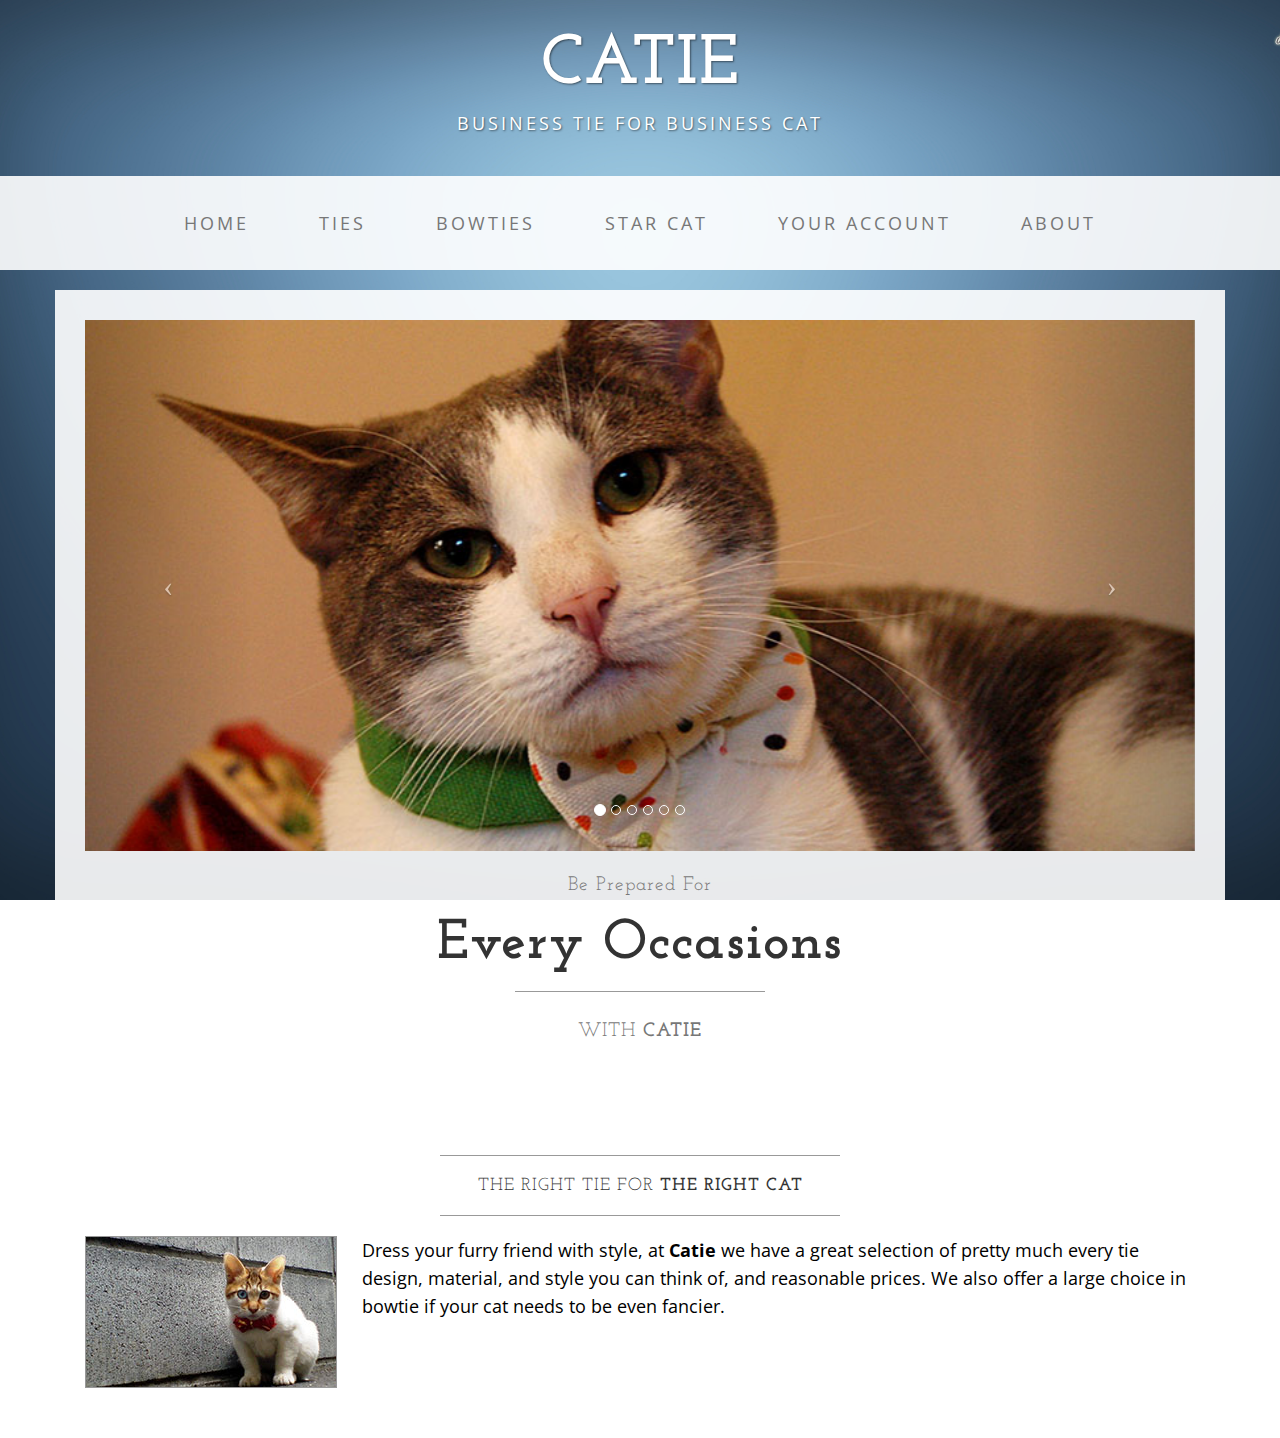
<file: index.html>
<!DOCTYPE html>
<html lang="en">

<head>

    <meta charset="utf-8">
    <meta http-equiv="X-UA-Compatible" content="IE=edge">
    <meta name="viewport" content="width=device-width, initial-scale=1">
    <meta name="description" content="">
    <meta name="author" content="">

    <title>Catie Business tie for business cat</title>

    <!-- Bootstrap Core CSS -->
    <link href="css/bootstrap.min.css" rel="stylesheet">

    <!-- Custom CSS -->
    <link href="css/business-casual.css" rel="stylesheet">

    <!-- Fonts -->
    <link href="http://fonts.googleapis.com/css?family=Open+Sans:300italic,400italic,600italic,700italic,800italic,400,300,600,700,800" rel="stylesheet" type="text/css">
    <link href="http://fonts.googleapis.com/css?family=Josefin+Slab:100,300,400,600,700,100italic,300italic,400italic,600italic,700italic" rel="stylesheet" type="text/css">

    <!-- HTML5 Shim and Respond.js IE8 support of HTML5 elements and media queries -->
    <!-- WARNING: Respond.js doesn't work if you view the page via file:// -->
    <!--[if lt IE 9]>
        <script src="https://oss.maxcdn.com/libs/html5shiv/3.7.0/html5shiv.js"></script>
        <script src="https://oss.maxcdn.com/libs/respond.js/1.4.2/respond.min.js"></script>
    <![endif]-->

</head>

<body>

    <div class="brand"><a href="index.html" class="atitle">CATIE</a></div>
    <div class="address-bar">business tie for business cat</div>

    <!-- Navigation -->
    <nav class="navbar navbar-default" role="navigation">
        <div class="container">
            <!-- Brand and toggle get grouped for better mobile display -->
            <div class="navbar-header">
                <button type="button" class="navbar-toggle" data-toggle="collapse" data-target="#bs-example-navbar-collapse-1">
                    <span class="sr-only">Toggle navigation</span>
                    <span class="icon-bar"></span>
                    <span class="icon-bar"></span>
                    <span class="icon-bar"></span>
                </button>
                <!-- navbar-brand is hidden on larger screens, but visible when the menu is collapsed -->
                <a class="navbar-brand" href="index.html">Catie</a>
            </div>
            <!-- Collect the nav links, forms, and other content for toggling -->
            <div class="collapse navbar-collapse" id="bs-example-navbar-collapse-1">
                <ul class="nav navbar-nav">
                    <li>
                        <a href="index.html">Home</a>
                    </li>
                    <li>
                        <a href="ties.html">Ties</a>
                    </li>
                    <li>
                        <a href="bowties.html">Bowties</a>
                    </li>
                    <li>
                        <a href="starcat.html">Star Cat</a>
                    </li>
                    <li>
                        <a href="account.html">Your account</a>
                    </li>
                    <li>
                        <a href="about.html">About</a>
                    </li>
                </ul>
            </div>
            <!-- /.navbar-collapse -->
        </div>
        <!-- /.container -->
    </nav>

    <div class="container">

        <div class="row">
            <div class="box">
                <div class="col-lg-12 text-center">
                    <div id="carousel-example-generic" class="carousel slide">
                        <!-- Indicators -->
                        <ol class="carousel-indicators hidden-xs">
                            <li data-target="#carousel-example-generic" data-slide-to="0" class="active"></li>
                            <li data-target="#carousel-example-generic" data-slide-to="1"></li>
                            <li data-target="#carousel-example-generic" data-slide-to="2"></li>
                            <li data-target="#carousel-example-generic" data-slide-to="3"></li>
                            <li data-target="#carousel-example-generic" data-slide-to="4"></li>
                            <li data-target="#carousel-example-generic" data-slide-to="5"></li>
                        </ol>

                        <!-- Wrapper for slides -->
                        <div class="carousel-inner">
                            <div class="item active">
                                <img class="img-responsive img-full" src="img/slide/slide1.jpg" alt="catie">
                            </div>
                            <div class="item">
                                <img class="img-responsive img-full" src="img/slide/slide2.jpg" alt="catie">
                            </div>
                            <div class="item">
                                <img class="img-responsive img-full" src="img/slide/slide3.jpg" alt="catie">
                            </div>
                            <div class="item">
                                <img class="img-responsive img-full" src="img/slide/slide4.jpg" alt="catie">
                            </div>
                            <div class="item">
                                <img class="img-responsive img-full" src="img/slide/slide5.jpg" alt="catie">
                            </div>
                            <div class="item">
                                <img class="img-responsive img-full" src="img/slide/slide6.jpg" alt="catie">
                            </div>
                        </div>

                        <!-- Controls -->
                        <a class="left carousel-control" href="#carousel-example-generic" data-slide="prev">
                            <span class="icon-prev"></span>
                        </a>
                        <a class="right carousel-control" href="#carousel-example-generic" data-slide="next">
                            <span class="icon-next"></span>
                        </a>
                    </div>
                    <h2 class="brand-before">
                        <small>Be prepared for</small>
                    </h2>
                    <h1 class="brand-name">every occasions</h1>
                    <hr class="tagline-divider">
                    <h2>
                        <small>with
                            <strong>Catie</strong>
                        </small>
                    </h2>
                </div>
            </div>
        </div>

        <div class="row">
            <div class="box">
                <div class="col-lg-12">
                    <hr>
                    <h2 class="intro-text text-center">The right tie for
                        <strong>the right cat</strong>
                    </h2>
                    <hr>
                    <img class="img-responsive img-border img-left" src="img/slide/intro.jpg" alt="credit: Unrooly">
                    <hr class="visible-xs">
                    <p>Dress your furry friend with style, at <strong> Catie</strong> we have a great selection of pretty much every tie design, material, and style you can think of, and reasonable prices.
                      We also offer a large choice in bowtie if your cat needs to be even fancier.
                    </p>
                    </div>
            </div>
        </div>
    </div>


    <!-- jQuery -->
    <script src="js/jquery.js"></script>

    <!-- Bootstrap Core JavaScript -->
    <script src="js/bootstrap.min.js"></script>

    <!-- Script to Activate the Carousel -->
    <script>
    $('.carousel').carousel({
        interval: 5000 //changes the speed
    })
    </script>

</body>

</html>
</file>
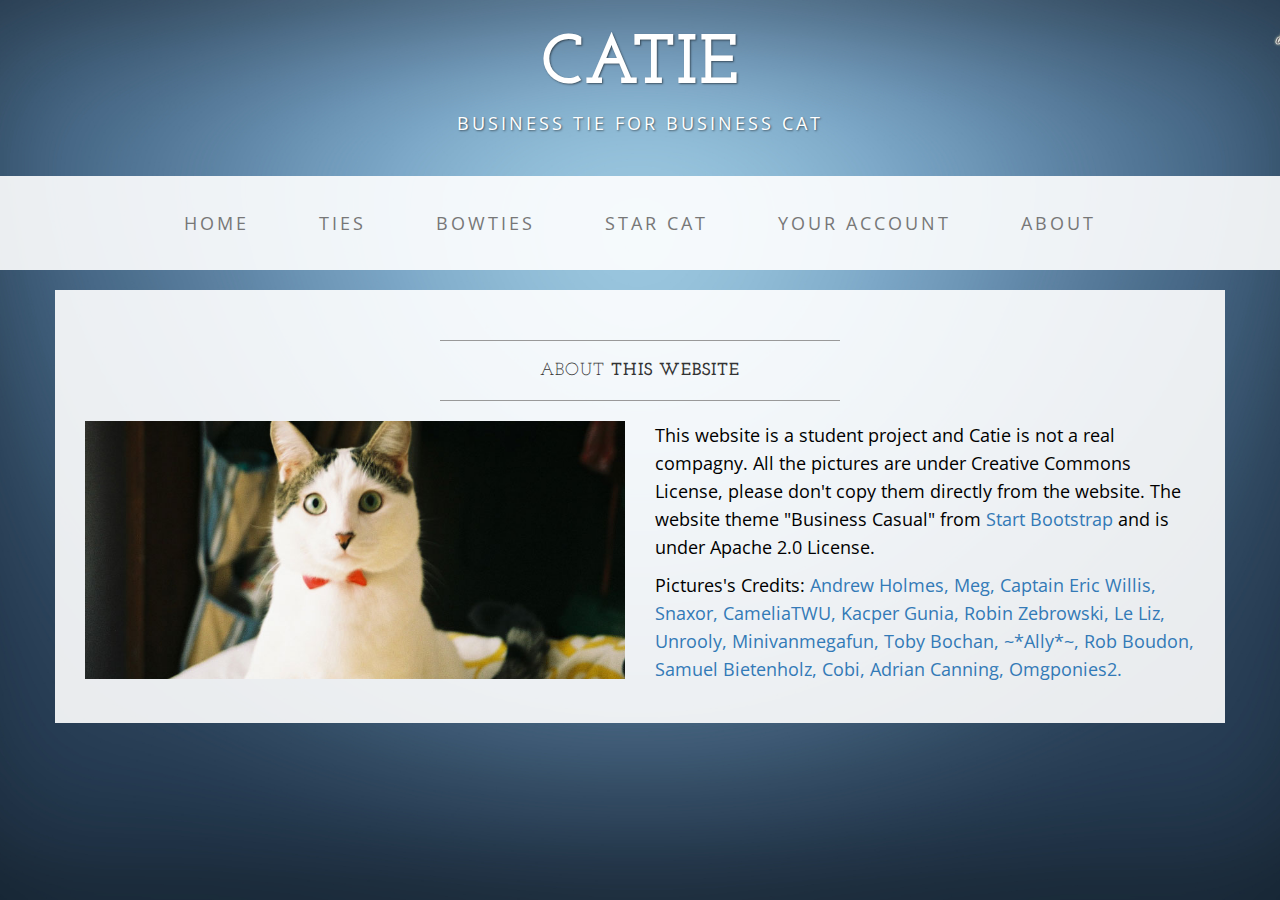
<file: about.html>
<!DOCTYPE html>
<html lang="en">

<head>

    <meta charset="utf-8">
    <meta http-equiv="X-UA-Compatible" content="IE=edge">
    <meta name="viewport" content="width=device-width, initial-scale=1">
    <meta name="description" content="">
    <meta name="author" content="">

    <title>About - Business Casual - Start Bootstrap Theme</title>

    <!-- Bootstrap Core CSS -->
    <link href="css/bootstrap.min.css" rel="stylesheet">

    <!-- Custom CSS -->
    <link href="css/business-casual.css" rel="stylesheet">

    <!-- Fonts -->
    <link href="http://fonts.googleapis.com/css?family=Open+Sans:300italic,400italic,600italic,700italic,800italic,400,300,600,700,800" rel="stylesheet" type="text/css">
    <link href="http://fonts.googleapis.com/css?family=Josefin+Slab:100,300,400,600,700,100italic,300italic,400italic,600italic,700italic" rel="stylesheet" type="text/css">

    <!-- HTML5 Shim and Respond.js IE8 support of HTML5 elements and media queries -->
    <!-- WARNING: Respond.js doesn't work if you view the page via file:// -->
    <!--[if lt IE 9]>
        <script src="https://oss.maxcdn.com/libs/html5shiv/3.7.0/html5shiv.js"></script>
        <script src="https://oss.maxcdn.com/libs/respond.js/1.4.2/respond.min.js"></script>
    <![endif]-->

</head>

<body>

    <div class="brand">CATIE</div>
    <div class="address-bar">Business tie for business cat</div>

    <!-- Navigation -->
    <nav class="navbar navbar-default" role="navigation">
        <div class="container">
            <!-- Brand and toggle get grouped for better mobile display -->
            <div class="navbar-header">
                <button type="button" class="navbar-toggle" data-toggle="collapse" data-target="#bs-example-navbar-collapse-1">
                    <span class="sr-only">Toggle navigation</span>
                    <span class="icon-bar"></span>
                    <span class="icon-bar"></span>
                    <span class="icon-bar"></span>
                </button>
                <!-- navbar-brand is hidden on larger screens, but visible when the menu is collapsed -->
                <a class="navbar-brand" href="index.html">Business Casual</a>
            </div>
            <!-- Collect the nav links, forms, and other content for toggling -->
            <div class="collapse navbar-collapse" id="bs-example-navbar-collapse-1">
                <ul class="nav navbar-nav">
                  <li>
                      <a href="index.html">Home</a>
                  </li>
                  <li>
                      <a href="ties.html">Ties</a>
                  </li>
                  <li>
                      <a href="bowties.html">Bowties</a>
                  </li>
                  <li>
                      <a href="starcat.html">Star Cat</a>
                  </li>
                  <li>
                      <a href="account.html">Your account</a>
                  </li>
                  <li>
                      <a href="about.html">About</a>
                  </li>
                </ul>
            </div>
            <!-- /.navbar-collapse -->
        </div>
        <!-- /.container -->
    </nav>

    <div class="container">

        <div class="row">
            <div class="box">
                <div class="col-lg-12">
                    <hr>
                    <h2 class="intro-text text-center">About
                        <strong>this website</strong>
                    </h2>
                    <hr>
                </div>
                <div class="col-md-6">
                    <img class="img-responsive img-border-left" src="img/about.jpg" alt="Catie">
                </div>
                <div class="col-md-6">
                    <p>This website is a student project and Catie is not a real compagny. All the pictures are under Creative Commons License, please don't copy them directly from the website. The website theme "Business Casual" from <a href="http://startbootstrap.com/"> Start Bootstrap</a> and is under Apache 2.0 License.
                    </p>
                    <p> Pictures's Credits: <a href="https://www.flickr.com/photos/adholmes/sets/72157633432980766"> Andrew Holmes, </a> <a href="https://www.flickr.com/photos/winemegup/sets/72157622398512788">Meg,</a> <a href="https://www.flickr.com/photos/winemegup/sets/72157622398512788"> Captain Eric Willis,</a>
                    <a href="https://www.flickr.com/photos/snaxor/">Snaxor, </a><a href="https://www.flickr.com/photos/cameliatwu/sets/72157623283070655">CameliaTWU, </a><a href="https://goo.gl/AQrmX4">Kacper Gunia, </a> <a href="https://goo.gl/Bikr9s">Robin Zebrowski, </a> <a href="https://goo.gl/oK15BZ">Le Liz, </a>
                    <a href="https://goo.gl/JGgMNe">Unrooly, </a> <a href="https://www.flickr.com/photos/minivanmegafun/sets/72157603652489380">Minivanmegafun, </a><a href="https://goo.gl/IJZwt8">Toby Bochan, </a>
                    <a href="https://goo.gl/WjOm7k">~*Ally*~, </a><a href="https://www.flickr.com/photos/robboudon/sets/72157601535477810">Rob Boudon, </a><a href="https://www.flickr.com/photos/sunnyshine80/sets/72157606144349576">Samuel Bietenholz, </a><a href="">Cobi, </a><a href="https://goo.gl/mOQeAH">Adrian Canning, </a>
                    <a href="https://www.flickr.com/photos/axelsrose/sets/72157602036884770">Omgponies2.</a>
                    </p>
                <div class="clearfix"></div>
            </div>
        </div>
    </div>
    </div>
   
    

    <!-- jQuery -->
    <script src="js/jquery.js"></script>

    <!-- Bootstrap Core JavaScript -->
    <script src="js/bootstrap.min.js"></script>

</body>

</html>
</file>
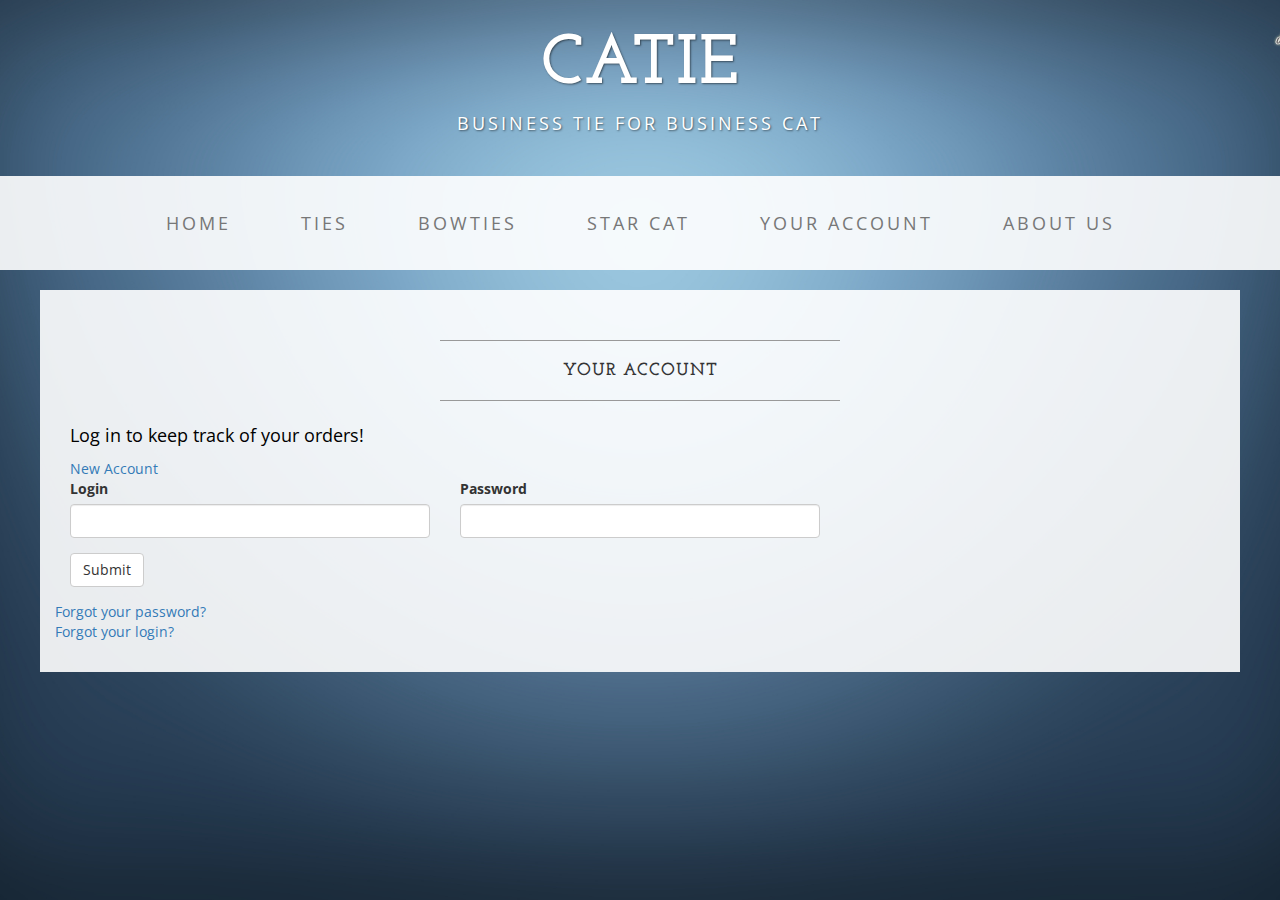
<file: account.html>
<!DOCTYPE html>
<html lang="en">

<head>

    <meta charset="utf-8">
    <meta http-equiv="X-UA-Compatible" content="IE=edge">
    <meta name="viewport" content="width=device-width, initial-scale=1">
    <meta name="description" content="">
    <meta name="author" content="">

    <title>Your account</title>

    <!-- Bootstrap Core CSS -->
    <link href="css/bootstrap.min.css" rel="stylesheet">

    <!-- Custom CSS -->
    <link href="css/business-casual.css" rel="stylesheet">

    <!-- Fonts -->
    <link href="http://fonts.googleapis.com/css?family=Open+Sans:300italic,400italic,600italic,700italic,800italic,400,300,600,700,800" rel="stylesheet" type="text/css">
    <link href="http://fonts.googleapis.com/css?family=Josefin+Slab:100,300,400,600,700,100italic,300italic,400italic,600italic,700italic" rel="stylesheet" type="text/css">

    <!-- HTML5 Shim and Respond.js IE8 support of HTML5 elements and media queries -->
    <!-- WARNING: Respond.js doesn't work if you view the page via file:// -->
    <!--[if lt IE 9]>
        <script src="https://oss.maxcdn.com/libs/html5shiv/3.7.0/html5shiv.js"></script>
        <script src="https://oss.maxcdn.com/libs/respond.js/1.4.2/respond.min.js"></script>
    <![endif]-->

</head>

<body>

  <div class="brand">CATIE</div>
  <div class="address-bar">business tie for business cat</div>

    <!-- Navigation -->
    <nav class="navbar navbar-default" role="navigation">
        <div class="container">
            <!-- Brand and toggle get grouped for better mobile display -->
            <div class="navbar-header">
                <button type="button" class="navbar-toggle" data-toggle="collapse" data-target="#bs-example-navbar-collapse-1">
                    <span class="sr-only">Toggle navigation</span>
                    <span class="icon-bar"></span>
                    <span class="icon-bar"></span>
                    <span class="icon-bar"></span>
                </button>
                <!-- navbar-brand is hidden on larger screens, but visible when the menu is collapsed -->
                <a class="navbar-brand" href="index.html">Business Casual</a>
            </div>
            <!-- Collect the nav links, forms, and other content for toggling -->
            <div class="collapse navbar-collapse" id="bs-example-navbar-collapse-1">
                <ul class="nav navbar-nav">
                  <li>
                      <a href="index.html">Home</a>
                  </li>
                  <li>
                      <a href="ties.html">Ties</a>
                  </li>
                  <li>
                      <a href="bowties.html">Bowties</a>
                  </li>
                  <li>
                      <a href="starcat.html">Star Cat</a>
                  </li>
                  <li>
                      <a href="account.html">Your account</a>
                  </li>
                  <li>
                      <a href="about.html">About us</a>
                  </li>
                </ul>
            </div>
            <!-- /.navbar-collapse -->
        </div>
        <!-- /.container -->
    </nav>

    <div class="container">

        <div class="row">

        <div class="row">
            <div class="box">
                <div class="col-lg-12">
                    <hr>
                    <h2 class="intro-text text-center">
                        <strong>Your Account</strong>
                    </h2>
                    <hr>
                    <p>Log in to keep track of your orders!</p>
                    <a href="#">New Account</a> 
                    <form role="form">
                        <div class="row">
                            <div class="form-group col-lg-4">
                                <label>Login</label>
                                <input type="text" class="form-control">
                            </div>
                            <div class="form-group col-lg-4">
                                <label>Password</label>
                                <input type="email" class="form-control">
                            </div>

                            <div class="clearfix"></div>

                            <div class="form-group col-lg-12">
                                <input type="hidden" name="save" value="contact">
                                <button type="submit" class="btn btn-default">Submit</button>
                            </div>
                            <a href="#"> Forgot your password?</a>
                          <br>
                            <a href="#"> Forgot your login?</a>
                        </div>
                    </form>
                </div>
            </div>
        </div>
    </div>

    </div>
    <!-- /.container -->


    <!-- jQuery -->
    <script src="js/jquery.js"></script>

    <!-- Bootstrap Core JavaScript -->
    <script src="js/bootstrap.min.js"></script>

</body>

</html>
</file>
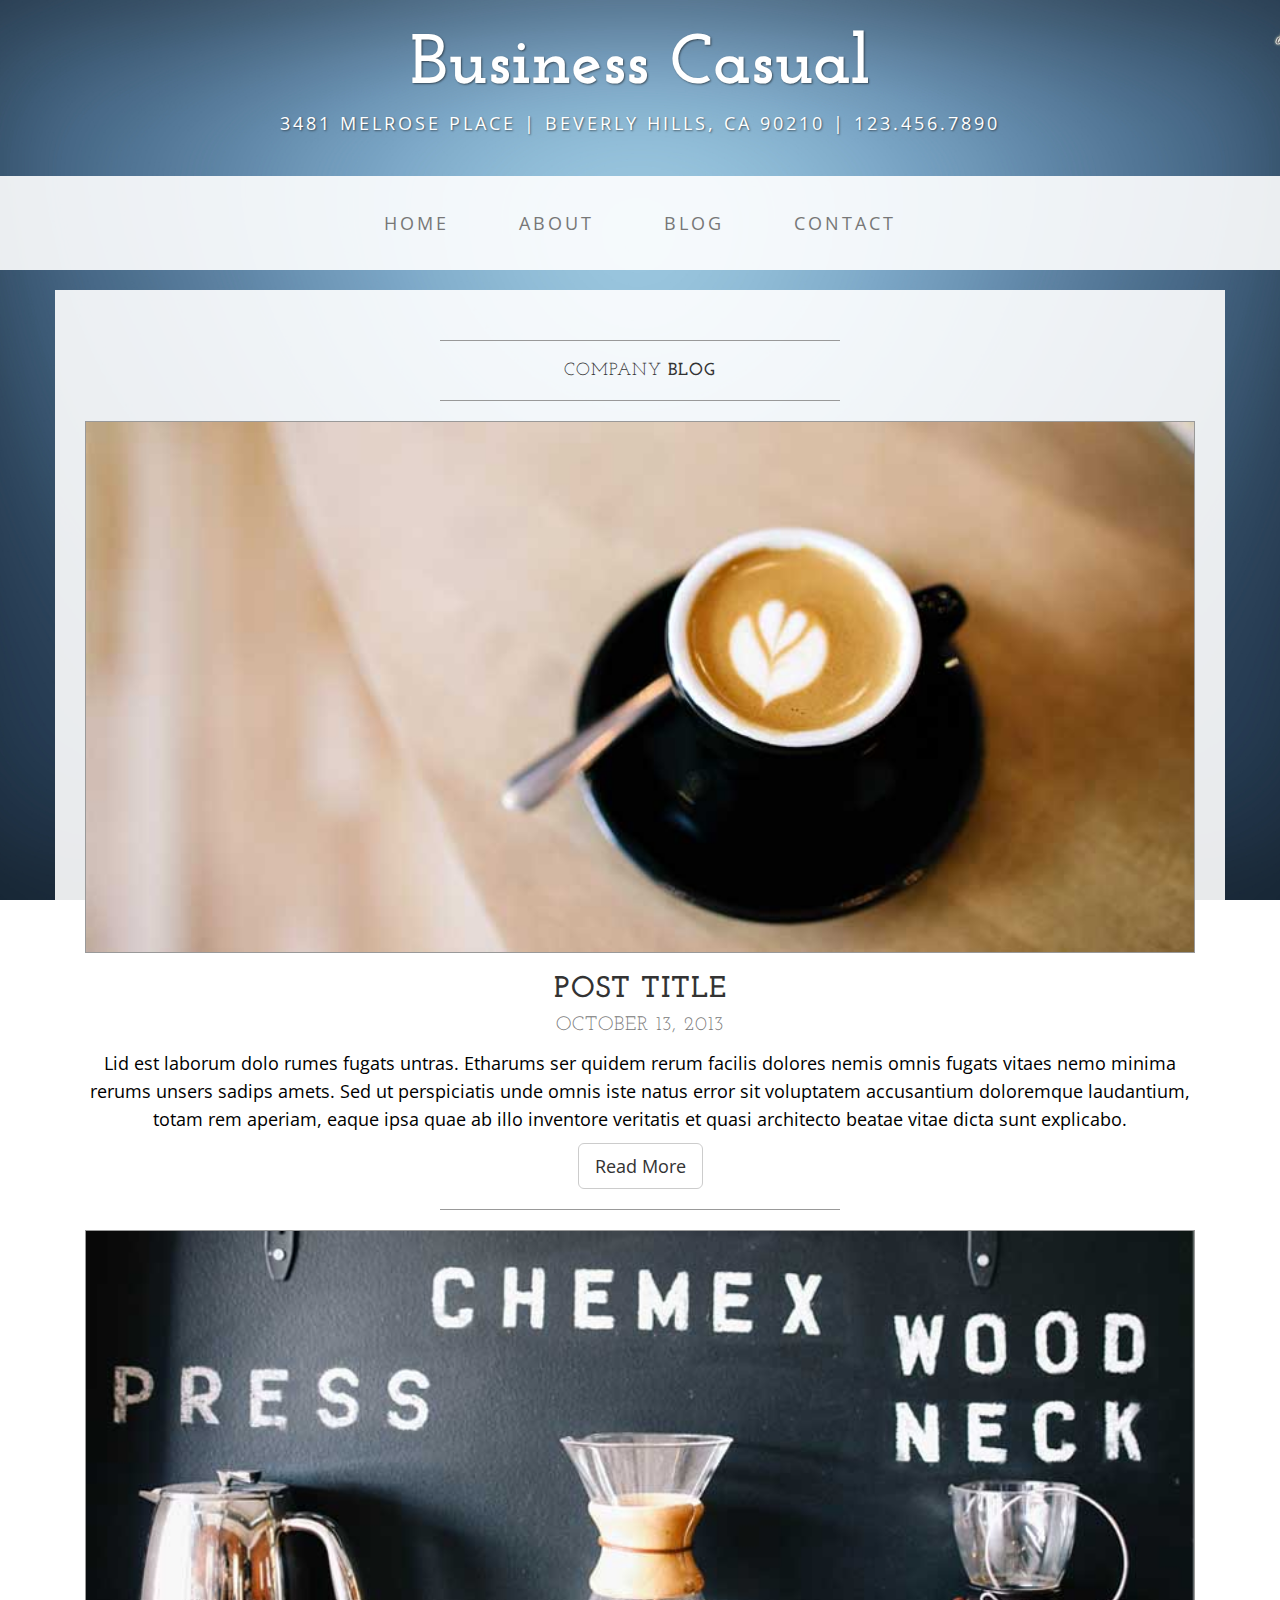
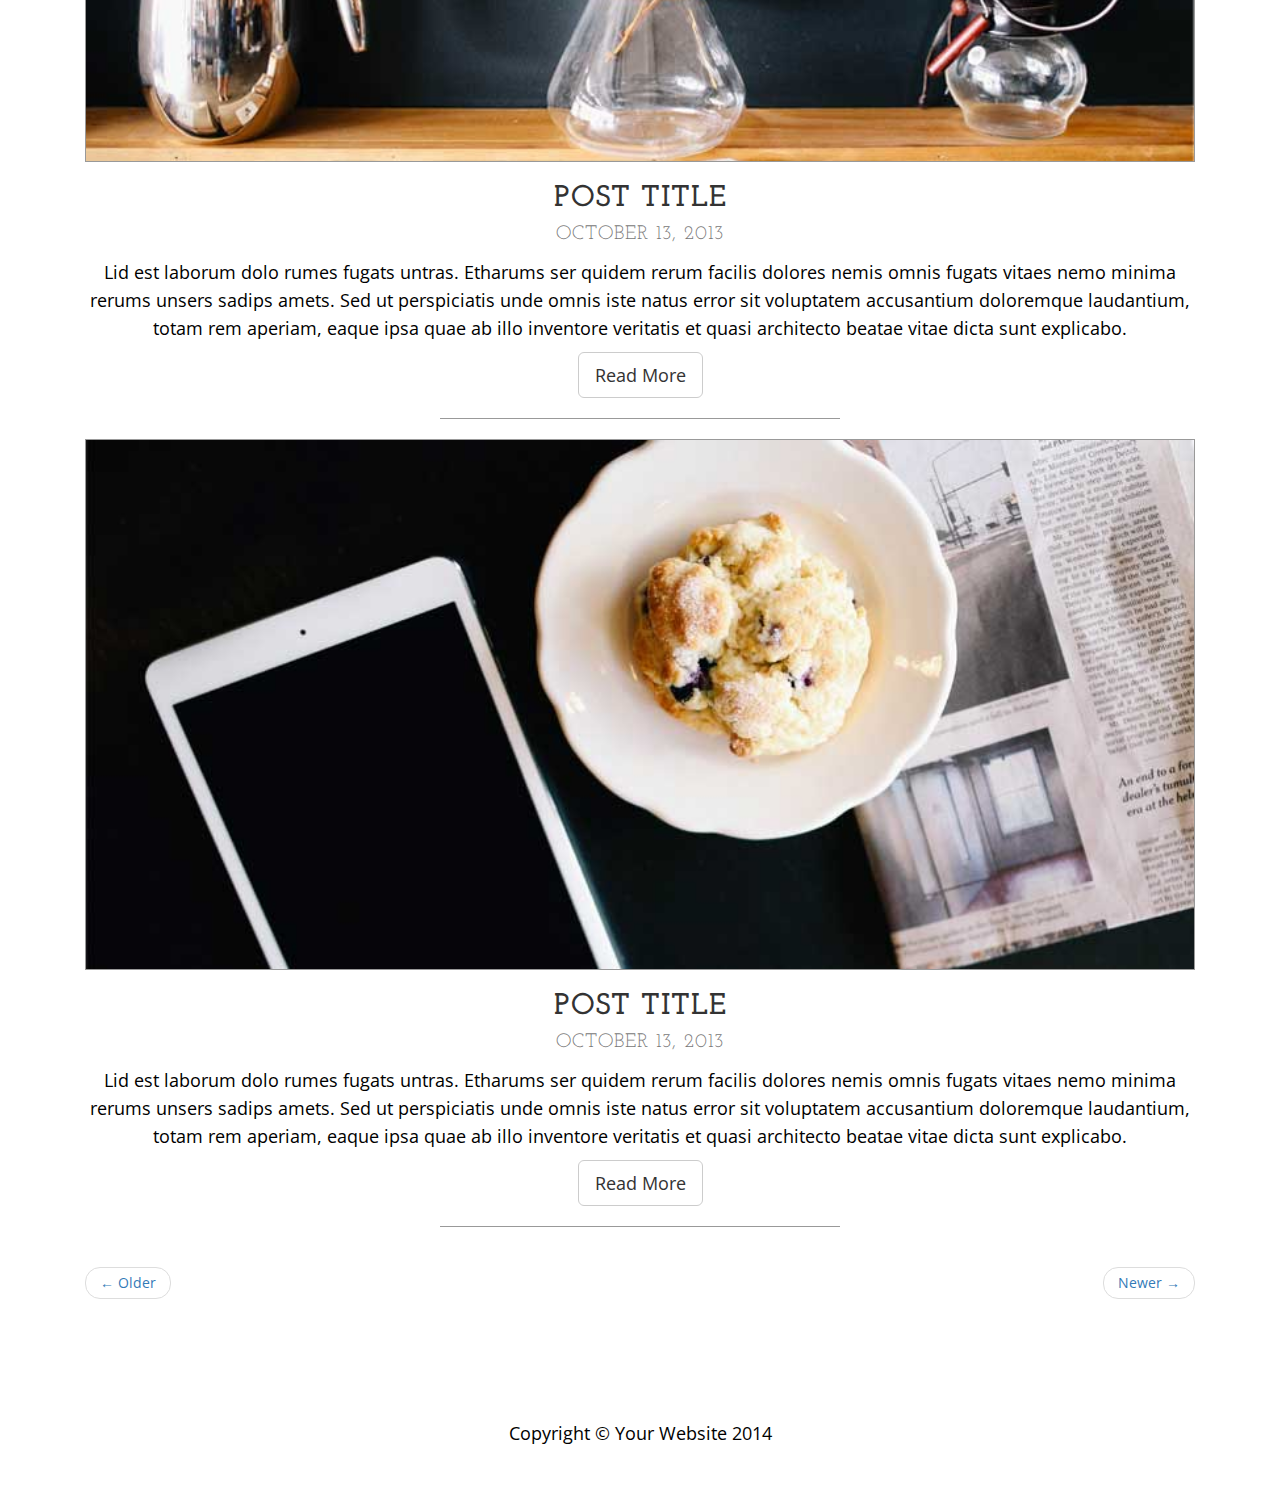
<file: blog.html>
<!DOCTYPE html>
<html lang="en">

<head>

    <meta charset="utf-8">
    <meta http-equiv="X-UA-Compatible" content="IE=edge">
    <meta name="viewport" content="width=device-width, initial-scale=1">
    <meta name="description" content="">
    <meta name="author" content="">

    <title>Blog - Business Casual - Start Bootstrap Theme</title>

    <!-- Bootstrap Core CSS -->
    <link href="css/bootstrap.min.css" rel="stylesheet">

    <!-- Custom CSS -->
    <link href="css/business-casual.css" rel="stylesheet">

    <!-- Fonts -->
    <link href="http://fonts.googleapis.com/css?family=Open+Sans:300italic,400italic,600italic,700italic,800italic,400,300,600,700,800" rel="stylesheet" type="text/css">
    <link href="http://fonts.googleapis.com/css?family=Josefin+Slab:100,300,400,600,700,100italic,300italic,400italic,600italic,700italic" rel="stylesheet" type="text/css">

    <!-- HTML5 Shim and Respond.js IE8 support of HTML5 elements and media queries -->
    <!-- WARNING: Respond.js doesn't work if you view the page via file:// -->
    <!--[if lt IE 9]>
        <script src="https://oss.maxcdn.com/libs/html5shiv/3.7.0/html5shiv.js"></script>
        <script src="https://oss.maxcdn.com/libs/respond.js/1.4.2/respond.min.js"></script>
    <![endif]-->

</head>

<body>

    <div class="brand">Business Casual</div>
    <div class="address-bar">3481 Melrose Place | Beverly Hills, CA 90210 | 123.456.7890</div>

    <!-- Navigation -->
    <nav class="navbar navbar-default" role="navigation">
        <div class="container">
            <!-- Brand and toggle get grouped for better mobile display -->
            <div class="navbar-header">
                <button type="button" class="navbar-toggle" data-toggle="collapse" data-target="#bs-example-navbar-collapse-1">
                    <span class="sr-only">Toggle navigation</span>
                    <span class="icon-bar"></span>
                    <span class="icon-bar"></span>
                    <span class="icon-bar"></span>
                </button>
                <!-- navbar-brand is hidden on larger screens, but visible when the menu is collapsed -->
                <a class="navbar-brand" href="index.html">Business Casual</a>
            </div>
            <!-- Collect the nav links, forms, and other content for toggling -->
            <div class="collapse navbar-collapse" id="bs-example-navbar-collapse-1">
                <ul class="nav navbar-nav">
                    <li>
                        <a href="index.html">Home</a>
                    </li>
                    <li>
                        <a href="about.html">About</a>
                    </li>
                    <li>
                        <a href="blog.html">Blog</a>
                    </li>
                    <li>
                        <a href="contact.html">Contact</a>
                    </li>
                </ul>
            </div>
            <!-- /.navbar-collapse -->
        </div>
        <!-- /.container -->
    </nav>

    <div class="container">

        <div class="row">
            <div class="box">
                <div class="col-lg-12">
                    <hr>
                    <h2 class="intro-text text-center">Company
                        <strong>blog</strong>
                    </h2>
                    <hr>
                </div>
                <div class="col-lg-12 text-center">
                    <img class="img-responsive img-border img-full" src="img/slide-1.jpg" alt="">
                    <h2>Post Title
                        <br>
                        <small>October 13, 2013</small>
                    </h2>
                    <p>Lid est laborum dolo rumes fugats untras. Etharums ser quidem rerum facilis dolores nemis omnis fugats vitaes nemo minima rerums unsers sadips amets. Sed ut perspiciatis unde omnis iste natus error sit voluptatem accusantium doloremque laudantium, totam rem aperiam, eaque ipsa quae ab illo inventore veritatis et quasi architecto beatae vitae dicta sunt explicabo.</p>
                    <a href="#" class="btn btn-default btn-lg">Read More</a>
                    <hr>
                </div>
                <div class="col-lg-12 text-center">
                    <img class="img-responsive img-border img-full" src="img/slide-2.jpg" alt="">
                    <h2>Post Title
                        <br>
                        <small>October 13, 2013</small>
                    </h2>
                    <p>Lid est laborum dolo rumes fugats untras. Etharums ser quidem rerum facilis dolores nemis omnis fugats vitaes nemo minima rerums unsers sadips amets. Sed ut perspiciatis unde omnis iste natus error sit voluptatem accusantium doloremque laudantium, totam rem aperiam, eaque ipsa quae ab illo inventore veritatis et quasi architecto beatae vitae dicta sunt explicabo.</p>
                    <a href="#" class="btn btn-default btn-lg">Read More</a>
                    <hr>
                </div>
                <div class="col-lg-12 text-center">
                    <img class="img-responsive img-border img-full" src="img/slide-3.jpg" alt="">
                    <h2>Post Title
                        <br>
                        <small>October 13, 2013</small>
                    </h2>
                    <p>Lid est laborum dolo rumes fugats untras. Etharums ser quidem rerum facilis dolores nemis omnis fugats vitaes nemo minima rerums unsers sadips amets. Sed ut perspiciatis unde omnis iste natus error sit voluptatem accusantium doloremque laudantium, totam rem aperiam, eaque ipsa quae ab illo inventore veritatis et quasi architecto beatae vitae dicta sunt explicabo.</p>
                    <a href="#" class="btn btn-default btn-lg">Read More</a>
                    <hr>
                </div>
                <div class="col-lg-12 text-center">
                    <ul class="pager">
                        <li class="previous"><a href="#">&larr; Older</a>
                        </li>
                        <li class="next"><a href="#">Newer &rarr;</a>
                        </li>
                    </ul>
                </div>
            </div>
        </div>

    </div>
    <!-- /.container -->

    <footer>
        <div class="container">
            <div class="row">
                <div class="col-lg-12 text-center">
                    <p>Copyright &copy; Your Website 2014</p>
                </div>
            </div>
        </div>
    </footer>

    <!-- jQuery -->
    <script src="js/jquery.js"></script>

    <!-- Bootstrap Core JavaScript -->
    <script src="js/bootstrap.min.js"></script>

</body>

</html>
</file>
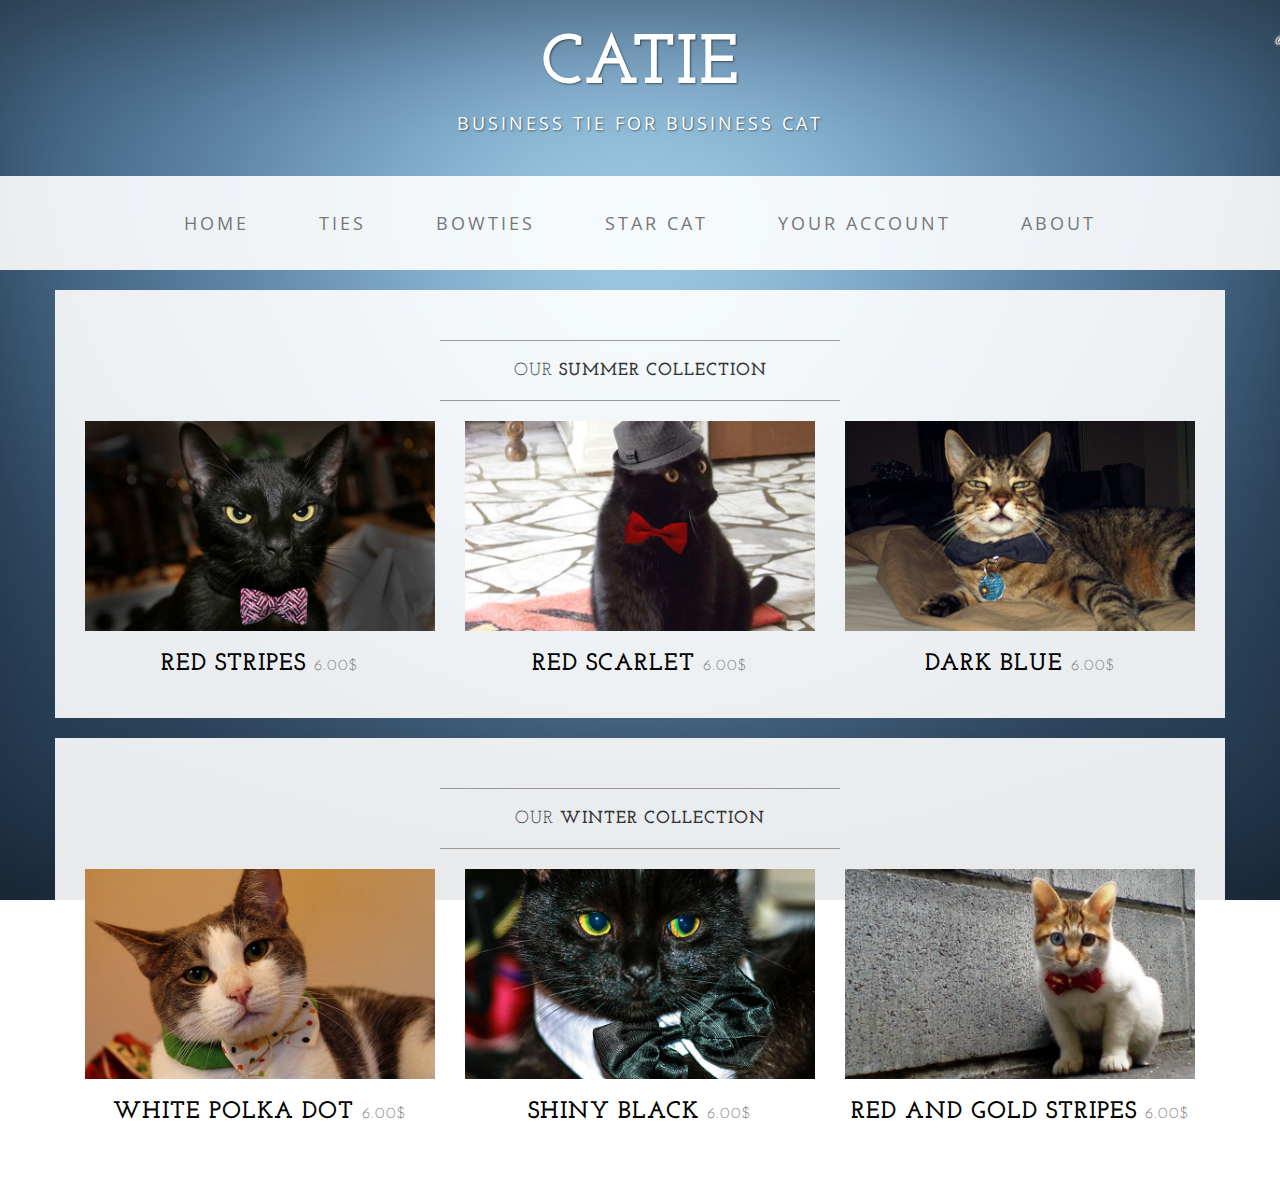
<file: bowties.html>
<!DOCTYPE html>
<html lang="en">

<head>

    <meta charset="utf-8">
    <meta http-equiv="X-UA-Compatible" content="IE=edge">
    <meta name="viewport" content="width=device-width, initial-scale=1">
    <meta name="description" content="">
    <meta name="author" content="">

    <title>Bowties</title>

    <!-- Bootstrap Core CSS -->
    <link href="css/bootstrap.min.css" rel="stylesheet">

    <!-- Custom CSS -->
    <link href="css/business-casual.css" rel="stylesheet">

    <!-- Fonts -->
    <link href="http://fonts.googleapis.com/css?family=Open+Sans:300italic,400italic,600italic,700italic,800italic,400,300,600,700,800" rel="stylesheet" type="text/css">
    <link href="http://fonts.googleapis.com/css?family=Josefin+Slab:100,300,400,600,700,100italic,300italic,400italic,600italic,700italic" rel="stylesheet" type="text/css">

    <!-- HTML5 Shim and Respond.js IE8 support of HTML5 elements and media queries -->
    <!-- WARNING: Respond.js doesn't work if you view the page via file:// -->
    <!--[if lt IE 9]>
        <script src="https://oss.maxcdn.com/libs/html5shiv/3.7.0/html5shiv.js"></script>
        <script src="https://oss.maxcdn.com/libs/respond.js/1.4.2/respond.min.js"></script>
    <![endif]-->

</head>

<body>

  <div class="brand">CATIE</div>
  <div class="address-bar">business tie for business cat</div>

    <!-- Navigation -->
    <nav class="navbar navbar-default" role="navigation">
        <div class="container">
            <!-- Brand and toggle get grouped for better mobile display -->
            <div class="navbar-header">
                <button type="button" class="navbar-toggle" data-toggle="collapse" data-target="#bs-example-navbar-collapse-1">
                    <span class="sr-only">Toggle navigation</span>
                    <span class="icon-bar"></span>
                    <span class="icon-bar"></span>
                    <span class="icon-bar"></span>
                </button>
                <!-- navbar-brand is hidden on larger screens, but visible when the menu is collapsed -->
                <a class="navbar-brand" href="index.html">Catie</a>
            </div>
            <!-- Collect the nav links, forms, and other content for toggling -->
            <div class="collapse navbar-collapse" id="bs-example-navbar-collapse-1">
                <ul class="nav navbar-nav">
                  <li>
                      <a href="index.html">Home</a>
                  </li>
                  <li>
                      <a href="ties.html">Ties</a>
                  </li>
                  <li>
                      <a href="bowties.html">Bowties</a>
                  </li>
                  <li>
                      <a href="starcat.html">Star Cat</a>
                  </li>
                  <li>
                      <a href="account.html">Your account</a>
                  </li>
                  <li>
                      <a href="about.html">About</a>
                  </li>
                </ul>
            </div>
            <!-- /.navbar-collapse -->
        </div>
        <!-- /.container -->
    </nav>

    <div class="container">

      <div class="row">
            <div class="box">
                <div class="col-lg-12">
                    <hr>
                    <h2 class="intro-text text-center">Our
                        <strong>Summer Collection</strong>
                    </h2>
                    <hr>
                </div>
                <div class="col-sm-4 text-center">
                    <img class="img-responsive" src="img/bowties/bowties1.jpg" alt="">
                    <h3><a href="#" class="atie">Red Stripes</a>
                        <small>6.00$</small>
                    </h3>
                </div>
                <div class="col-sm-4 text-center">
                    <img class="img-responsive" src="img/bowties/bowties2.jpg" alt="">
                    <h3><a href="#" class="atie">Red Scarlet</a>
                        <small>6.00$</small>
                    </h3>
                </div>
                <div class="col-sm-4 text-center">
                    <img class="img-responsive" src="img/bowties/bowties3.jpg" alt="">
                    <h3><a href="#" class="atie">Dark Blue</a>
                        <small>6.00$</small>
                    </h3>
                </div>
                <div class="clearfix"></div>
            </div>


    </div>
    <div class="row">
        <div class="box">
            <div class="col-lg-12">
                <hr>
                <h2 class="intro-text text-center">Our
                    <strong>Winter Collection</strong>
                </h2>
                <hr>
            </div>
            <div class="col-sm-4 text-center">
                <img class="img-responsive" src="img/bowties/bowties4.jpg" alt="">
                <h3><a href="#" class="atie">White Polka Dot</a>
                    <small>6.00$</small>
                </h3>
            </div>
            <div class="col-sm-4 text-center">
                <img class="img-responsive" src="img/bowties/bowties5.jpg" alt="">
                <h3><a href="#" class="atie">Shiny Black</a>
                    <small>6.00$</small>
                </h3>
            </div>
            <div class="col-sm-4 text-center">
                <img class="img-responsive" src="img/bowties/bowties6.jpg" alt="">
                <h3><a href="#" class="atie">Red and Gold Stripes</a>
                    <small>6.00$</small>
                </h3>
            </div>
            <div class="clearfix"></div>
        </div>
    </div>
  </div>

    <!-- /.container -->


    <!-- jQuery -->
    <script src="js/jquery.js"></script>

    <!-- Bootstrap Core JavaScript -->
    <script src="js/bootstrap.min.js"></script>

</body>

</html>
</file>
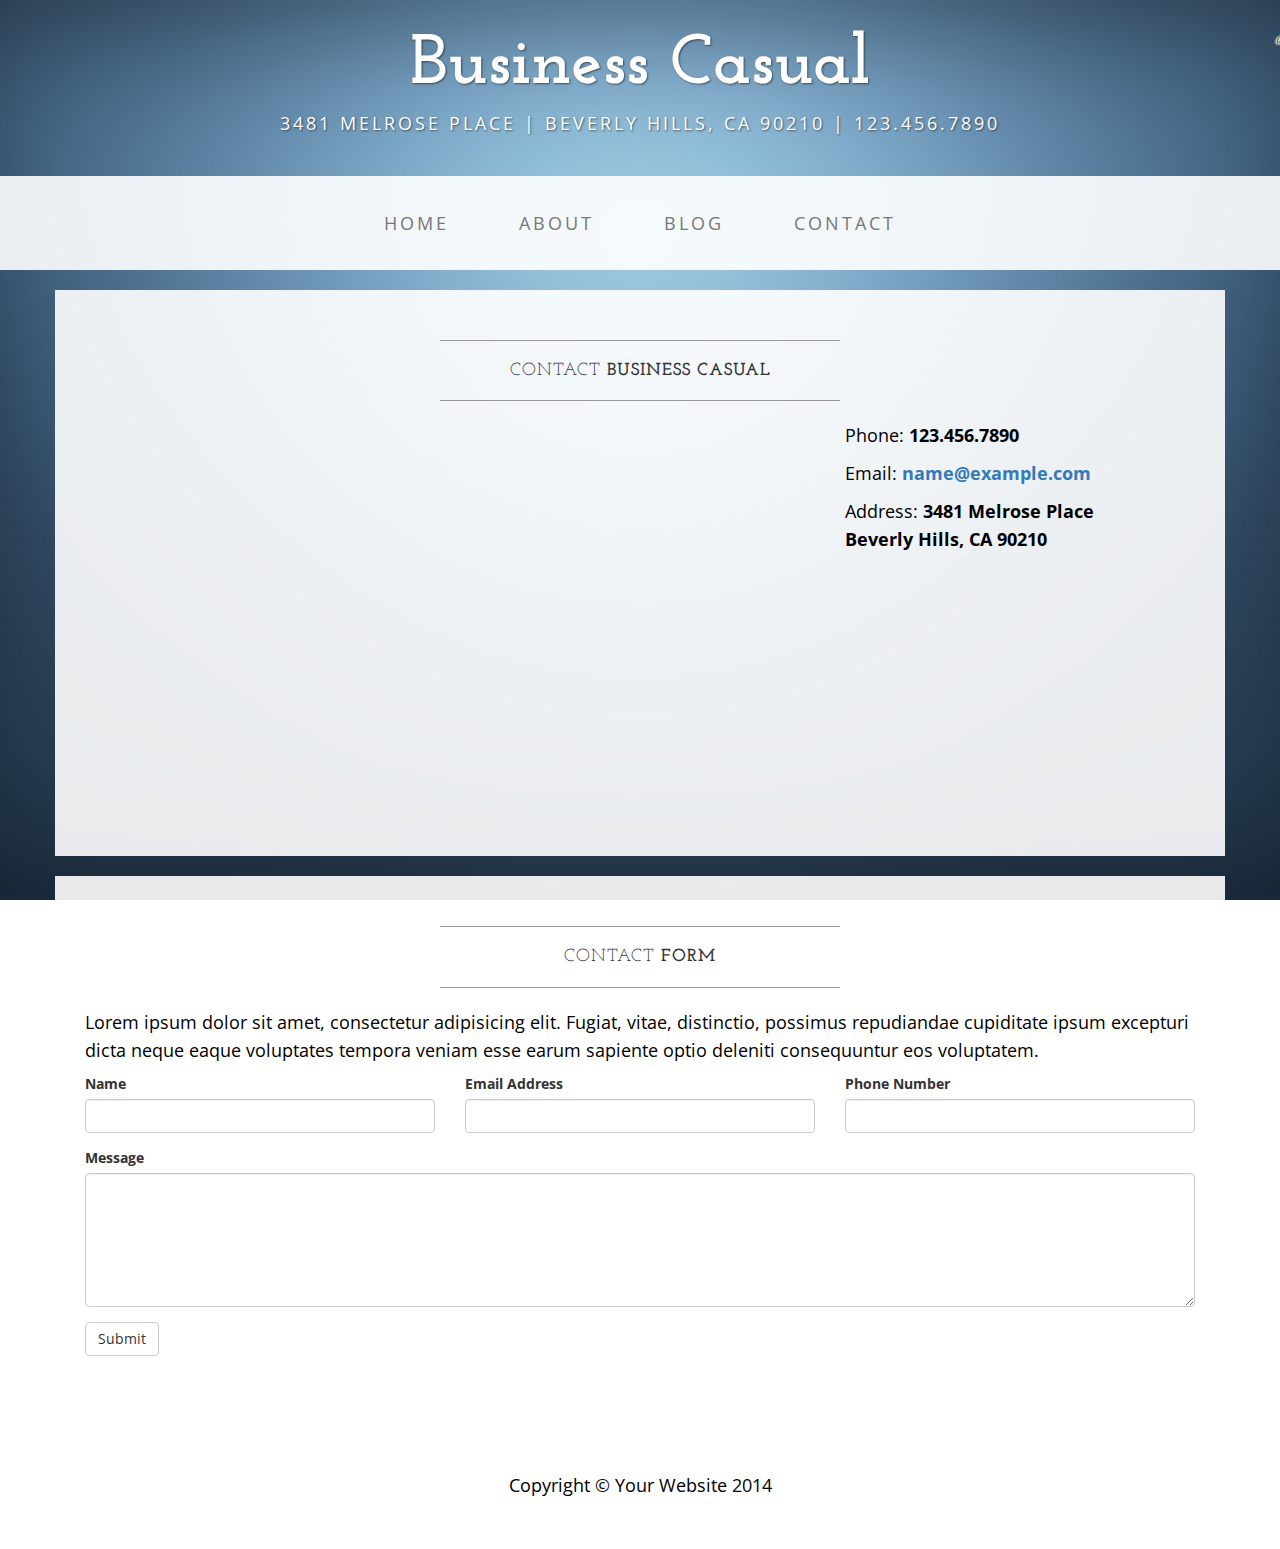
<file: contact.html>
<!DOCTYPE html>
<html lang="en">

<head>

    <meta charset="utf-8">
    <meta http-equiv="X-UA-Compatible" content="IE=edge">
    <meta name="viewport" content="width=device-width, initial-scale=1">
    <meta name="description" content="">
    <meta name="author" content="">

    <title>Contact - Business Casual - Start Bootstrap Theme</title>

    <!-- Bootstrap Core CSS -->
    <link href="css/bootstrap.min.css" rel="stylesheet">

    <!-- Custom CSS -->
    <link href="css/business-casual.css" rel="stylesheet">

    <!-- Fonts -->
    <link href="http://fonts.googleapis.com/css?family=Open+Sans:300italic,400italic,600italic,700italic,800italic,400,300,600,700,800" rel="stylesheet" type="text/css">
    <link href="http://fonts.googleapis.com/css?family=Josefin+Slab:100,300,400,600,700,100italic,300italic,400italic,600italic,700italic" rel="stylesheet" type="text/css">

    <!-- HTML5 Shim and Respond.js IE8 support of HTML5 elements and media queries -->
    <!-- WARNING: Respond.js doesn't work if you view the page via file:// -->
    <!--[if lt IE 9]>
        <script src="https://oss.maxcdn.com/libs/html5shiv/3.7.0/html5shiv.js"></script>
        <script src="https://oss.maxcdn.com/libs/respond.js/1.4.2/respond.min.js"></script>
    <![endif]-->

</head>

<body>

    <div class="brand">Business Casual</div>
    <div class="address-bar">3481 Melrose Place | Beverly Hills, CA 90210 | 123.456.7890</div>

    <!-- Navigation -->
    <nav class="navbar navbar-default" role="navigation">
        <div class="container">
            <!-- Brand and toggle get grouped for better mobile display -->
            <div class="navbar-header">
                <button type="button" class="navbar-toggle" data-toggle="collapse" data-target="#bs-example-navbar-collapse-1">
                    <span class="sr-only">Toggle navigation</span>
                    <span class="icon-bar"></span>
                    <span class="icon-bar"></span>
                    <span class="icon-bar"></span>
                </button>
                <!-- navbar-brand is hidden on larger screens, but visible when the menu is collapsed -->
                <a class="navbar-brand" href="index.html">Business Casual</a>
            </div>
            <!-- Collect the nav links, forms, and other content for toggling -->
            <div class="collapse navbar-collapse" id="bs-example-navbar-collapse-1">
                <ul class="nav navbar-nav">
                    <li>
                        <a href="index.html">Home</a>
                    </li>
                    <li>
                        <a href="about.html">About</a>
                    </li>
                    <li>
                        <a href="blog.html">Blog</a>
                    </li>
                    <li>
                        <a href="contact.html">Contact</a>
                    </li>
                </ul>
            </div>
            <!-- /.navbar-collapse -->
        </div>
        <!-- /.container -->
    </nav>

    <div class="container">

        <div class="row">
            <div class="box">
                <div class="col-lg-12">
                    <hr>
                    <h2 class="intro-text text-center">Contact
                        <strong>business casual</strong>
                    </h2>
                    <hr>
                </div>
                <div class="col-md-8">
                    <!-- Embedded Google Map using an iframe - to select your location find it on Google maps and paste the link as the iframe src. If you want to use the Google Maps API instead then have at it! -->
                    <iframe width="100%" height="400" frameborder="0" scrolling="no" marginheight="0" marginwidth="0" src="http://maps.google.com/maps?hl=en&amp;ie=UTF8&amp;ll=37.0625,-95.677068&amp;spn=56.506174,79.013672&amp;t=m&amp;z=4&amp;output=embed"></iframe>
                </div>
                <div class="col-md-4">
                    <p>Phone:
                        <strong>123.456.7890</strong>
                    </p>
                    <p>Email:
                        <strong><a href="mailto:name@example.com">name@example.com</a></strong>
                    </p>
                    <p>Address:
                        <strong>3481 Melrose Place
                            <br>Beverly Hills, CA 90210</strong>
                    </p>
                </div>
                <div class="clearfix"></div>
            </div>
        </div>

        <div class="row">
            <div class="box">
                <div class="col-lg-12">
                    <hr>
                    <h2 class="intro-text text-center">Contact
                        <strong>form</strong>
                    </h2>
                    <hr>
                    <p>Lorem ipsum dolor sit amet, consectetur adipisicing elit. Fugiat, vitae, distinctio, possimus repudiandae cupiditate ipsum excepturi dicta neque eaque voluptates tempora veniam esse earum sapiente optio deleniti consequuntur eos voluptatem.</p>
                    <form role="form">
                        <div class="row">
                            <div class="form-group col-lg-4">
                                <label>Name</label>
                                <input type="text" class="form-control">
                            </div>
                            <div class="form-group col-lg-4">
                                <label>Email Address</label>
                                <input type="email" class="form-control">
                            </div>
                            <div class="form-group col-lg-4">
                                <label>Phone Number</label>
                                <input type="tel" class="form-control">
                            </div>
                            <div class="clearfix"></div>
                            <div class="form-group col-lg-12">
                                <label>Message</label>
                                <textarea class="form-control" rows="6"></textarea>
                            </div>
                            <div class="form-group col-lg-12">
                                <input type="hidden" name="save" value="contact">
                                <button type="submit" class="btn btn-default">Submit</button>
                            </div>
                        </div>
                    </form>
                </div>
            </div>
        </div>

    </div>
    <!-- /.container -->

    <footer>
        <div class="container">
            <div class="row">
                <div class="col-lg-12 text-center">
                    <p>Copyright &copy; Your Website 2014</p>
                </div>
            </div>
        </div>
    </footer>

    <!-- jQuery -->
    <script src="js/jquery.js"></script>

    <!-- Bootstrap Core JavaScript -->
    <script src="js/bootstrap.min.js"></script>

</body>

</html>
</file>
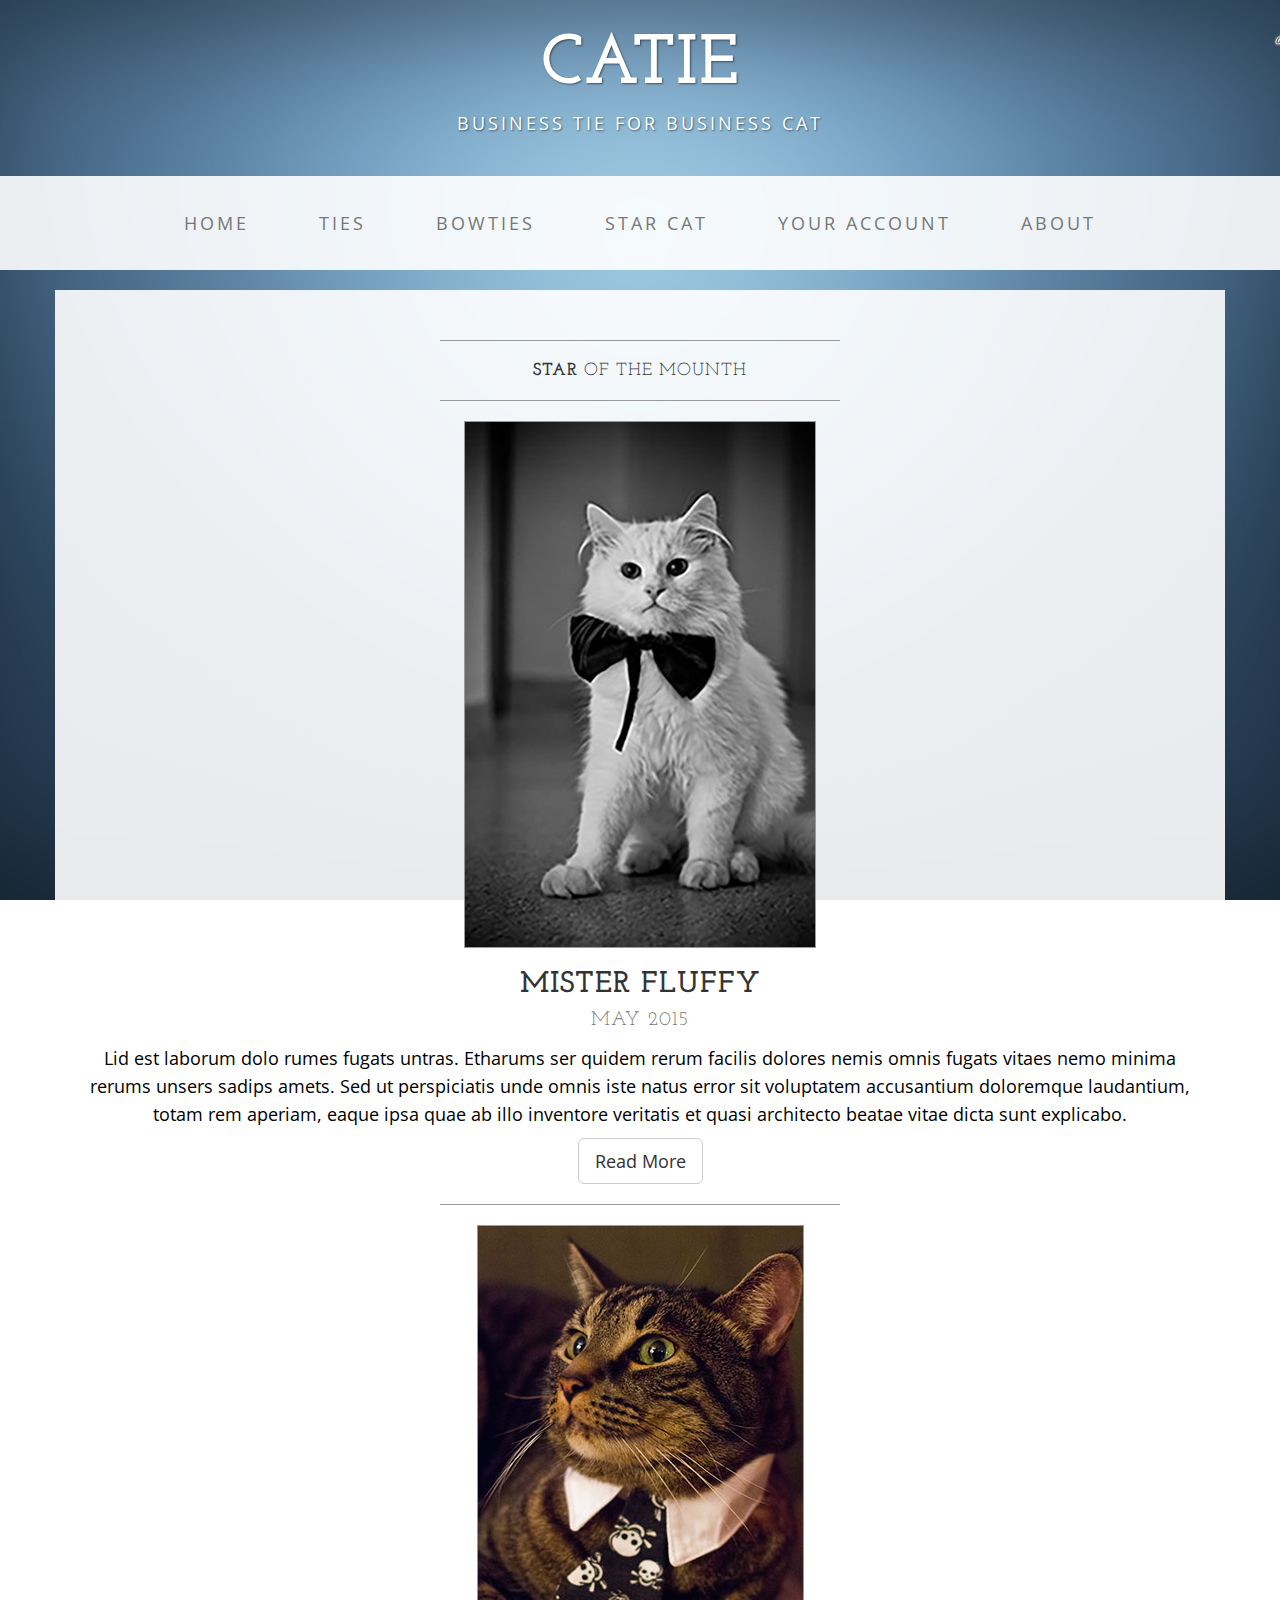
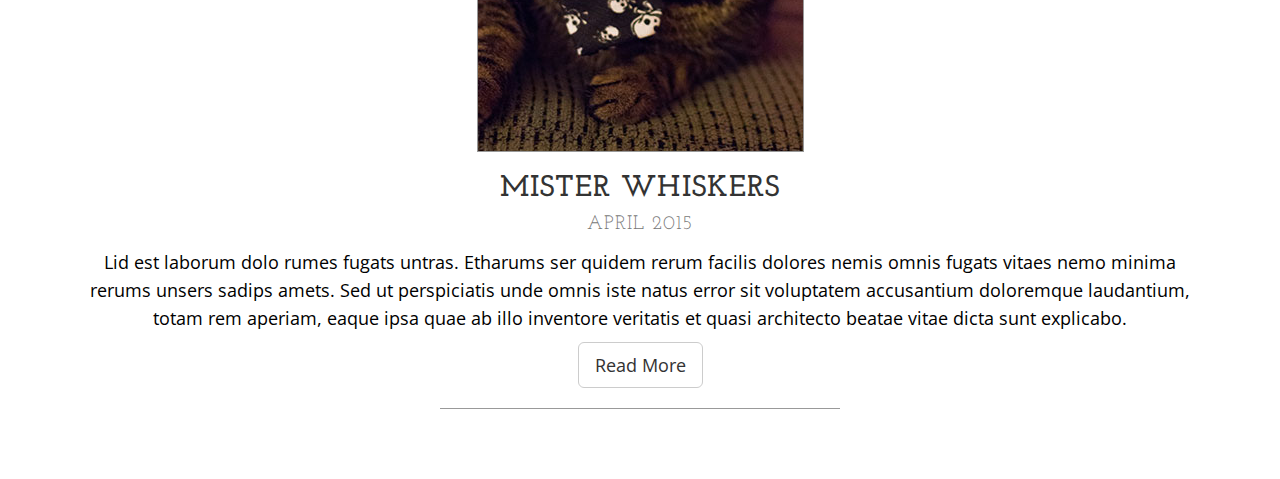
<file: starcat.html>
<!DOCTYPE html>
<html lang="en">

<head>

    <meta charset="utf-8">
    <meta http-equiv="X-UA-Compatible" content="IE=edge">
    <meta name="viewport" content="width=device-width, initial-scale=1">
    <meta name="description" content="">
    <meta name="author" content="">

    <title>Star Cat</title>

    <!-- Bootstrap Core CSS -->
    <link href="css/bootstrap.min.css" rel="stylesheet">

    <!-- Custom CSS -->
    <link href="css/business-casual.css" rel="stylesheet">

    <!-- Fonts -->
    <link href="http://fonts.googleapis.com/css?family=Open+Sans:300italic,400italic,600italic,700italic,800italic,400,300,600,700,800" rel="stylesheet" type="text/css">
    <link href="http://fonts.googleapis.com/css?family=Josefin+Slab:100,300,400,600,700,100italic,300italic,400italic,600italic,700italic" rel="stylesheet" type="text/css">

    <!-- HTML5 Shim and Respond.js IE8 support of HTML5 elements and media queries -->
    <!-- WARNING: Respond.js doesn't work if you view the page via file:// -->
    <!--[if lt IE 9]>
        <script src="https://oss.maxcdn.com/libs/html5shiv/3.7.0/html5shiv.js"></script>
        <script src="https://oss.maxcdn.com/libs/respond.js/1.4.2/respond.min.js"></script>
    <![endif]-->

</head>

<body>

  <div class="brand">CATIE</div>
  <div class="address-bar">business tie for business cat</div>

    <!-- Navigation -->
    <nav class="navbar navbar-default" role="navigation">
        <div class="container">
            <!-- Brand and toggle get grouped for better mobile display -->
            <div class="navbar-header">
                <button type="button" class="navbar-toggle" data-toggle="collapse" data-target="#bs-example-navbar-collapse-1">
                    <span class="sr-only">Toggle navigation</span>
                    <span class="icon-bar"></span>
                    <span class="icon-bar"></span>
                    <span class="icon-bar"></span>
                </button>
                <!-- navbar-brand is hidden on larger screens, but visible when the menu is collapsed -->
                <a class="navbar-brand" href="index.html">Business Casual</a>
            </div>
            <!-- Collect the nav links, forms, and other content for toggling -->
            <div class="collapse navbar-collapse" id="bs-example-navbar-collapse-1">
                <ul class="nav navbar-nav">
                  <li>
                      <a href="index.html">Home</a>
                  </li>
                  <li>
                      <a href="ties.html">Ties</a>
                  </li>
                  <li>
                      <a href="bowties.html">Bowties</a>
                  </li>
                  <li>
                      <a href="starcat.html">Star Cat</a>
                  </li>
                  <li>
                      <a href="account.html">Your account</a>
                  </li>
                  <li>
                      <a href="about.html">About</a>
                  </li>
                </ul>
            </div>
            <!-- /.navbar-collapse -->
        </div>
        <!-- /.container -->
    </nav>

    <div class="container">

        <div class="row">
            <div class="box">
                <div class="col-lg-12">
                    <hr>
                    <h2 class="intro-text text-center">
                        <strong>Star</strong>
                        of the mounth
                    </h2>
                    <hr>
                </div>
                <div class="col-lg-12 text-center">
                    <img class="img-responsive img-border" src="img/star/star1.jpg" alt="">
                    <h2>Mister Fluffy
                        <br>
                        <small>May 2015</small>
                    </h2>
                    <p>Lid est laborum dolo rumes fugats untras. Etharums ser quidem rerum facilis dolores nemis omnis fugats vitaes nemo minima rerums unsers sadips amets. Sed ut perspiciatis unde omnis iste natus error sit voluptatem accusantium doloremque laudantium, totam rem aperiam, eaque ipsa quae ab illo inventore veritatis et quasi architecto beatae vitae dicta sunt explicabo.</p>
                    <a href="#" class="btn btn-default btn-lg">Read More</a>
                    <hr>
                </div>
                <div class="col-lg-12 text-center">
                    <img class="img-responsive img-border " src="img/star/star2.jpg" alt="">
                    <h2>Mister Whiskers
                        <br>
                        <small>April 2015</small>
                    </h2>
                    <p>Lid est laborum dolo rumes fugats untras. Etharums ser quidem rerum facilis dolores nemis omnis fugats vitaes nemo minima rerums unsers sadips amets. Sed ut perspiciatis unde omnis iste natus error sit voluptatem accusantium doloremque laudantium, totam rem aperiam, eaque ipsa quae ab illo inventore veritatis et quasi architecto beatae vitae dicta sunt explicabo.</p>
                    <a href="#" class="btn btn-default btn-lg">Read More</a>
                    <hr>
                </div>

    <!-- /.container -->


    <!-- jQuery -->
    <script src="js/jquery.js"></script>

    <!-- Bootstrap Core JavaScript -->
    <script src="js/bootstrap.min.js"></script>

</body>

</html>
</file>
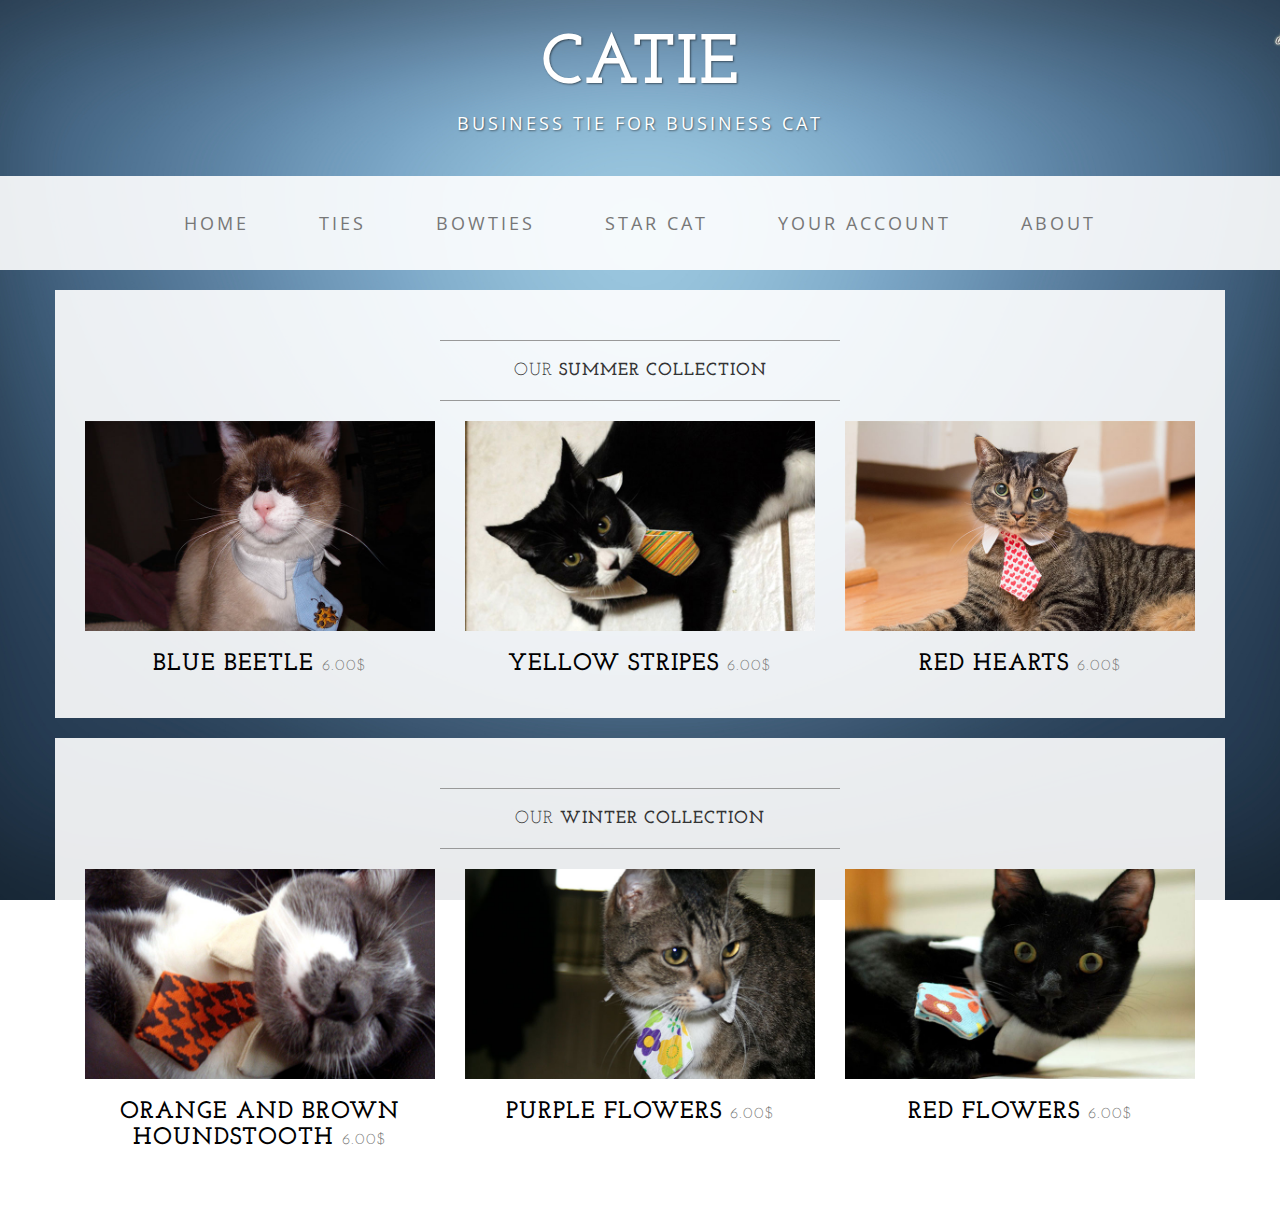
<file: ties.html>
<!DOCTYPE html>
<html lang="en">

<head>

    <meta charset="utf-8">
    <meta http-equiv="X-UA-Compatible" content="IE=edge">
    <meta name="viewport" content="width=device-width, initial-scale=1">
    <meta name="description" content="">
    <meta name="author" content="">

    <title>Ties</title>

    <!-- Bootstrap Core CSS -->
    <link href="css/bootstrap.min.css" rel="stylesheet">

    <!-- Custom CSS -->
    <link href="css/business-casual.css" rel="stylesheet">

    <!-- Fonts -->
    <link href="http://fonts.googleapis.com/css?family=Open+Sans:300italic,400italic,600italic,700italic,800italic,400,300,600,700,800" rel="stylesheet" type="text/css">
    <link href="http://fonts.googleapis.com/css?family=Josefin+Slab:100,300,400,600,700,100italic,300italic,400italic,600italic,700italic" rel="stylesheet" type="text/css">

    <!-- HTML5 Shim and Respond.js IE8 support of HTML5 elements and media queries -->
    <!-- WARNING: Respond.js doesn't work if you view the page via file:// -->
    <!--[if lt IE 9]>
        <script src="https://oss.maxcdn.com/libs/html5shiv/3.7.0/html5shiv.js"></script>
        <script src="https://oss.maxcdn.com/libs/respond.js/1.4.2/respond.min.js"></script>
    <![endif]-->

</head>

<body>

  <div class="brand"><a href="index.html" class="atitle">CATIE</a></div>
  <div class="address-bar">business tie for business cat</div>
    <!-- Navigation -->
    <nav class="navbar navbar-default" role="navigation">
        <div class="container">
            <!-- Brand and toggle get grouped for better mobile display -->
            <div class="navbar-header">
                <button type="button" class="navbar-toggle" data-toggle="collapse" data-target="#bs-example-navbar-collapse-1">
                    <span class="sr-only">Toggle navigation</span>
                    <span class="icon-bar"></span>
                    <span class="icon-bar"></span>
                    <span class="icon-bar"></span>
                </button>
                <!-- navbar-brand is hidden on larger screens, but visible when the menu is collapsed -->
                <a class="navbar-brand" href="index.html">Catie</a>
            </div>
            <!-- Collect the nav links, forms, and other content for toggling -->
            <div class="collapse navbar-collapse" id="bs-example-navbar-collapse-1">
                <ul class="nav navbar-nav">
                  <li>
                      <a href="index.html">Home</a>
                  </li>
                  <li>
                      <a href="ties.html">Ties</a>
                  </li>
                  <li>
                      <a href="bowties.html">Bowties</a>
                  </li>
                  <li>
                      <a href="starcat.html">Star Cat</a>
                  </li>
                  <li>
                      <a href="account.html">Your account</a>
                  </li>
                  <li>
                      <a href="about.html">About</a>
                  </li>
                </ul>
            </div>
            <!-- /.navbar-collapse -->
        </div>
        <!-- /.container -->
    </nav>

    <div class="container">

      <div class="row">
            <div class="box">
                <div class="col-lg-12">
                    <hr>
                    <h2 class="intro-text text-center">Our
                        <strong>Summer Collection</strong>
                    </h2>
                    <hr>
                </div>
                <div class="col-sm-4 text-center">
                    <img class="img-responsive" src="img/ties/ties1.jpg" alt="">
                    <h3><a href="#" class="atie">Blue Beetle</a>
                        <small>6.00$</small>
                    </h3>
                </div>
                <div class="col-sm-4 text-center">
                    <img class="img-responsive" src="img/ties/ties2.jpg" alt="">
                    <h3><a href="#" class="atie">Yellow Stripes</a>
                        <small>6.00$</small>
                    </h3>
                </div>
                <div class="col-sm-4 text-center">
                    <img class="img-responsive" src="img/ties/ties3.jpg" alt="">
                    <h3><a href="#" class="atie">Red Hearts</a>
                        <small>6.00$</small>
                    </h3>
                </div>
                <div class="clearfix"></div>
            </div>


    </div>
    <div class="row">
        <div class="box">
            <div class="col-lg-12">
                <hr>
                <h2 class="intro-text text-center">Our
                    <strong>Winter Collection</strong>
                </h2>
                <hr>
            </div>
            <div class="col-sm-4 text-center">
                <img class="img-responsive" src="img/ties/ties4.jpg" alt="">
                <h3><a href="#" class="atie">Orange and Brown Houndstooth</a>
                    <small>6.00$</small>
                </h3>
            </div>
            <div class="col-sm-4 text-center">
                <img class="img-responsive" src="img/ties/ties5.jpg" alt="">
                <h3><a href="#" class="atie">Purple Flowers</a>
                    <small>6.00$</small>
                </h3>
            </div>
            <div class="col-sm-4 text-center">
                <img class="img-responsive" src="img/ties/ties6.jpg" alt="">
                <h3><a href="#" class="atie">Red Flowers</a>
                    <small>6.00$</small>
                </h3>
            </div>
            <div class="clearfix"></div>
        </div>
    </div>
  </div>

    <!-- /.container -->


    <!-- jQuery -->
    <script src="js/jquery.js"></script>

    <!-- Bootstrap Core JavaScript -->
    <script src="js/bootstrap.min.js"></script>

</body>

</html>
</file>
<file: css/business-casual.css>
/*!
 * Start Bootstrap - Business Casual Bootstrap Theme (http://startbootstrap.com)
 * Code licensed under the Apache License v2.0.
 * For details, see http://www.apache.org/licenses/LICENSE-2.0.
 */

body {
    font-family: "Open Sans","Helvetica Neue",Helvetica,Arial,sans-serif;
    background: url('../img/background.jpg') no-repeat center center fixed;
    -webkit-background-size: cover;
    -moz-background-size: cover;
    background-size: cover;
    -o-background-size: cover;
}

h1,
h2,
h3,
h4,
h5,
h6 {
    text-transform: uppercase;
    font-family: "Josefin Slab","Helvetica Neue",Helvetica,Arial,sans-serif;
    font-weight: 700;
    letter-spacing: 1px;
}

p {
    font-size: 1.25em;
    line-height: 1.6;
    color: #000;
}

hr {
    max-width: 400px;
    border-color: #999999;
}
a:hover {
    text-decoration: none;
}
.atitle{
    color: #FFFFFF;
    text-decoration: none;
}
.atie{
    color: #000000;
    text-decoration: none;
}

.brand,
.address-bar {
    display: none;
}

.navbar-brand {
    text-transform: uppercase;
    font-weight: 900;
    letter-spacing: 2px;
}

.navbar-nav {
    text-transform: uppercase;
    font-weight: 400;
    letter-spacing: 3px;
}

.img-full {
    min-width: 100%;
}

.brand-before,
.brand-name {
    text-transform: capitalize;
}

.brand-before {
    margin: 15px 0;
}

.brand-name {
    margin: 0;
    font-size: 4em;
}

.tagline-divider {
    margin: 15px auto 3px;
    max-width: 250px;
    border-color: #999999;
}

.box {
    margin-bottom: 20px;
    padding: 30px 15px;
    background: #fff;
    background: rgba(255,255,255,0.9);
}

.intro-text {
    text-transform: uppercase;
    font-size: 1.25em;
    font-weight: 400;
    letter-spacing: 1px;
}

.img-border {
    float: none;
    margin: 0 auto 0;
    border: #999999 solid 1px;
}

.img-left {
    float: none;
    margin: 0 auto 0;
}

footer {
    background: #fff;
    background: rgba(255,255,255,0.9);
}

footer p {
    margin: 0;
    padding: 50px 0;
}

@media screen and (min-width:768px) {
    .brand {
        display: inherit;
        margin: 0;
        padding: 30px 0 10px;
        text-align: center;
        text-shadow: 1px 1px 2px rgba(0,0,0,0.5);
        font-family: "Josefin Slab","Helvetica Neue",Helvetica,Arial,sans-serif;
        font-size: 5em;
        font-weight: 700;
        line-height: normal;
        color: #fff;
    }

    .top-divider {
        margin-top: 0;
    }

    .img-left {
        float: left;
        margin-right: 25px;
    }

    .address-bar {
        display: inherit;
        margin: 0;
        padding: 0 0 40px;
        text-align: center;
        text-shadow: 1px 1px 2px rgba(0,0,0,0.5);
        text-transform: uppercase;
        font-size: 1.25em;
        font-weight: 400;
        letter-spacing: 3px;
        color: #fff;
    }

    .navbar {
        border-radius: 0;
    }

    .navbar-header {
        display: none;
    }

    .navbar {
        min-height: 0;
    }

    .navbar-default {
        border: none;
        background: #fff;
        background: rgba(255,255,255,0.9);
    }

    .nav>li>a {
        padding: 35px;
    }

    .navbar-nav>li>a {
        line-height: normal;
    }

    .navbar-nav {
        display: table;
        float: none;
        margin: 0 auto;
        table-layout: fixed;
        font-size: 1.25em;
    }
}

@media screen and (min-width:1200px) {
    .box:after {
        content: '';
        display: table;
        clear: both;
    }
}
</file>
